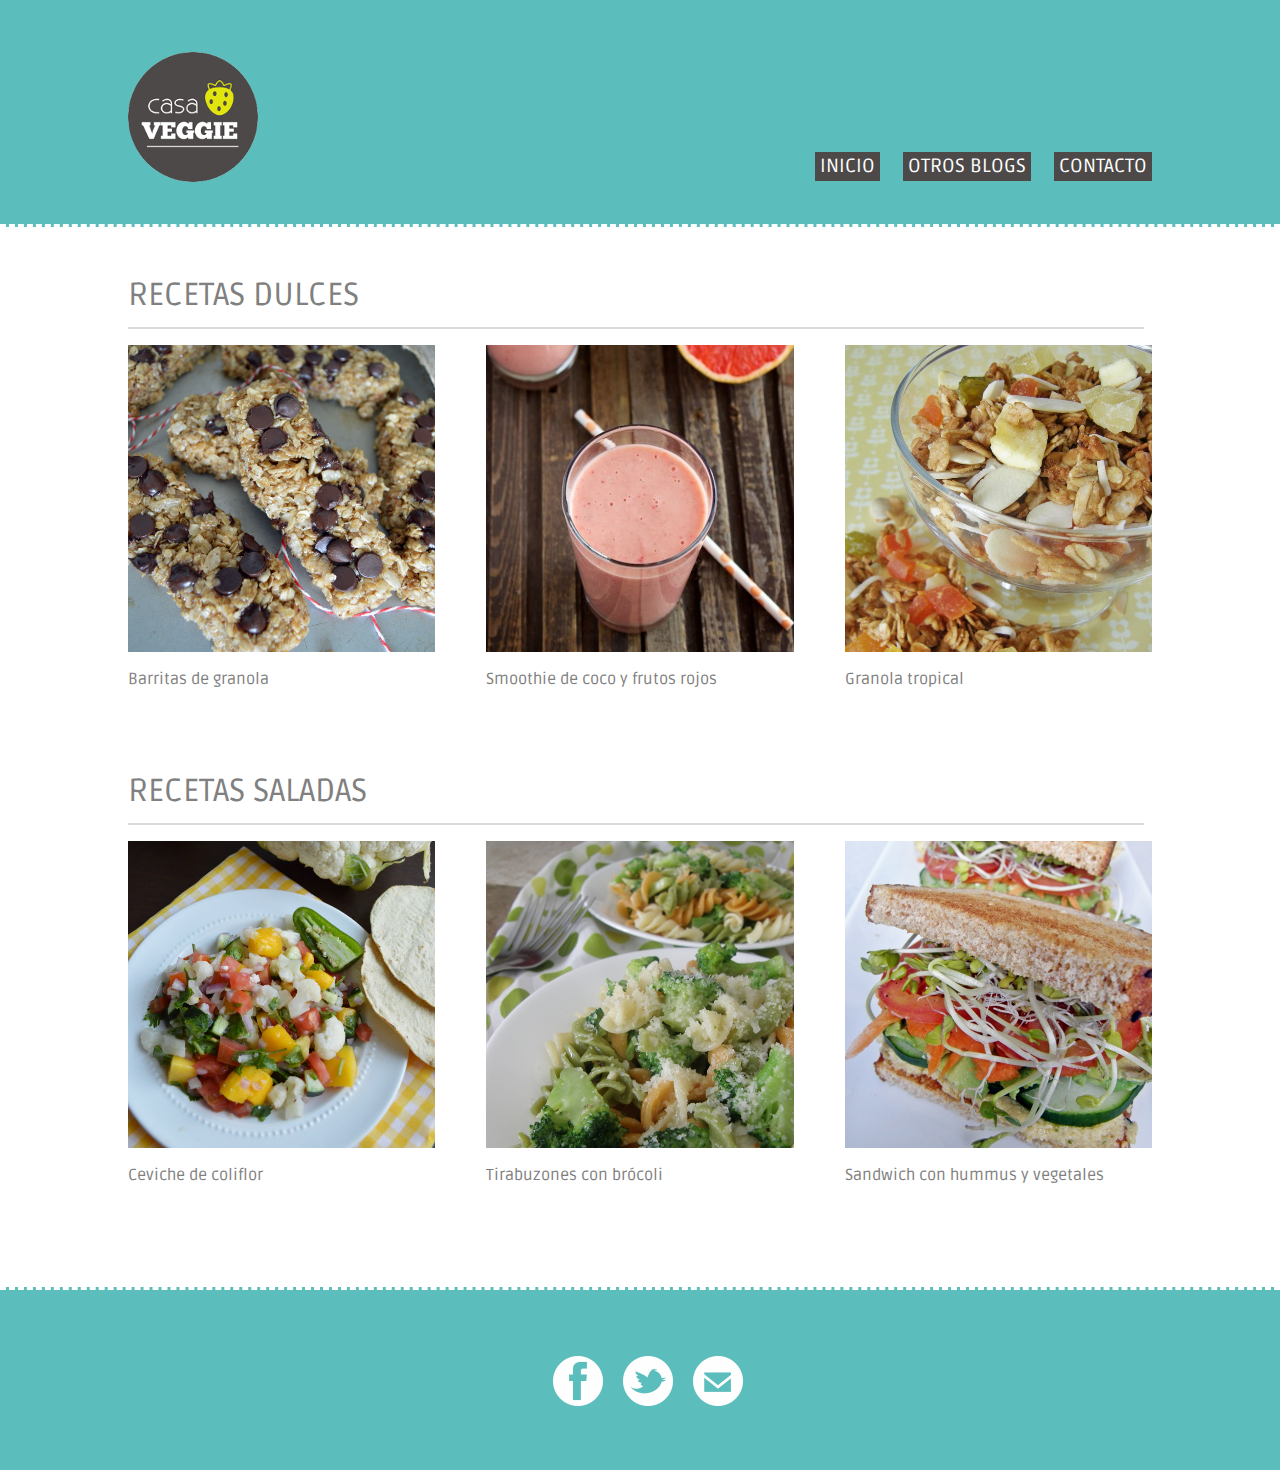
<file: index.html>
<!DOCTYPE html>
<!--[if lt IE 7]>      <html class="no-js lt-ie9 lt-ie8 lt-ie7"> <![endif]-->
<!--[if IE 7]>         <html class="no-js lt-ie9 lt-ie8"> <![endif]-->
<!--[if IE 8]>         <html class="no-js lt-ie9"> <![endif]-->
<!--[if gt IE 8]><!--> <html class="no-js"> <!--<![endif]-->
    <head>
        <meta charset="utf-8">
        <meta http-equiv="X-UA-Compatible" content="IE=edge">
        <title>Casa Veggie</title>
        <meta name="description" content="Blog Recetas Vegetarianas Veganas">
        <meta name="viewport" content="width=device-width, initial-scale=1">
        <link rel="stylesheet" href="css/main.css">
        <link href='http://fonts.googleapis.com/css?family=Ruda' rel='stylesheet' type='text/css'>
        <link rel="icon" type="image/png" href="img/icon.png">
    </head>
    <body>
        <header>
            <nav class="wrapper">
                <a href="index.html">
                    <h1><img class="logo" src="img/logo.png" alt="Casa Veggie"></h1>
                </a>
                <ul class="main-nav">
                    <li><a href="index.html">Inicio</a></li>
                    <li><a href="blogs.html">Otros blogs</a></li>
                    <li><a href="contacto.html">Contacto</a></li>
                </ul>   
            </nav>
        </header>
        
        <main class="wrapper">
            <section class="container">
                <h1>Recetas dulces</h1>
                <div class="border-line"></div>
                <ul class="recipes">
                    <li>
                        <a class="recipetitle" href="dulce1.html"> 
                            <img alt="Barrita de granola" src="img/barrita1.jpg">
                            <p>Barritas de granola</p>
                        </a>
                    </li>
                    <li>
                        <a class="recipetitle" href="dulce2.html"> 
                            <img alt="Smoothie de coco" src="img/smoothie1.jpg">
                            <p>Smoothie de coco y frutos rojos</p>
                        </a>
                    </li>
                    <li class="last">
                        <a class="recipetitle" href="dulce3.html"> 
                            <img alt="Granola tropical" src="img/granola1.jpg">
                            <p>Granola tropical</p>
                        </a>
                    </li>
                </ul>
            </section>
            <section class="container">
                <h1>Recetas saladas</h1>
                <div class="border-line"></div>
                <ul class="recipes">
                    <li>
                        <a class="recipetitle" href="salado1.html"> 
                            <img alt="Ceviche de coliflor" src="img/ceviche1.jpg">
                            <p>Ceviche de coliflor</p>
                        </a>
                    </li>
                    <li>
                        <a class="recipetitle" href="salado2.html"> 
                            <img alt="Tirabuzones con brocoli" src="img/pasta1.jpg">                
                            <p>Tirabuzones con brócoli</p>
                        </a> 
                    </li>            
                    <li class="last">
                        <a class="recipetitle" href="salado3.html"> 
                            <img alt="Sandwich con hummus y vegetales" src="img/sandwich1.jpg">
                            <p>Sandwich con hummus y vegetales</p>
                        </a>
                    </li>
                </ul>
            </section>
        </main>

        <footer >         
            <ul class="networks">
                <li class="facebook">
                    <a href="https://www.facebook.com/CasaVeggie">
                        <span>Facebook</span>
                    </a>
                </li>
                <li class="twitter">
                    <a href="https://twitter.com/HazteVegetarian">
                        <span>Twitter</span>
                    </a>
                </li>
                <li class="mail">
                    <a href="mailto:rosinanabazas@gmail.com">
                        <span>Email</span>
                    </a>
                </li>
            </ul>
        </footer>
    </body>
</html>
</file>
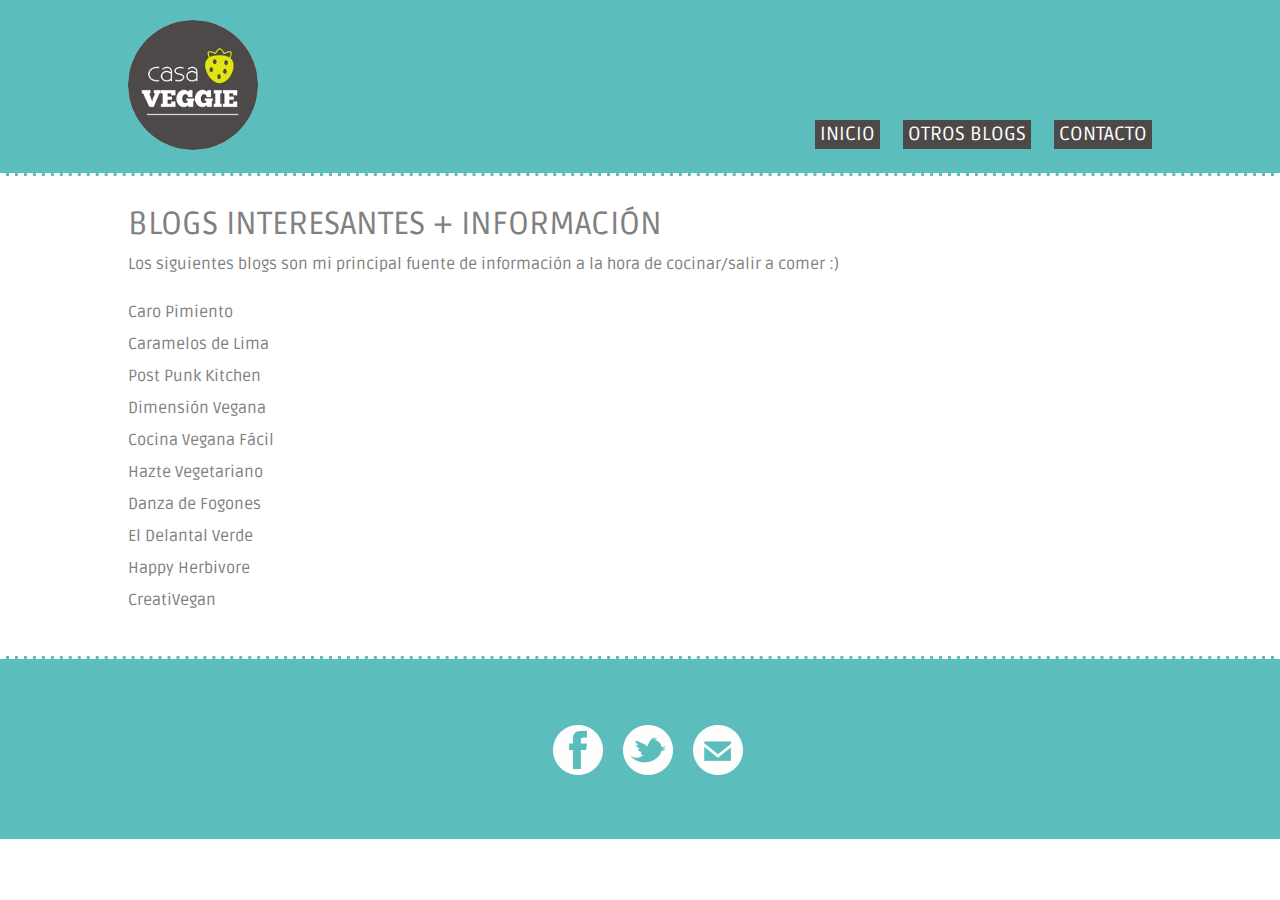
<file: blogs.html>
<!DOCTYPE html>
<!--[if lt IE 7]>      <html class="no-js lt-ie9 lt-ie8 lt-ie7"> <![endif]-->
<!--[if IE 7]>         <html class="no-js lt-ie9 lt-ie8"> <![endif]-->
<!--[if IE 8]>         <html class="no-js lt-ie9"> <![endif]-->
<!--[if gt IE 8]><!--> <html class="no-js"> <!--<![endif]-->
    <head>
        <meta charset="utf-8">
        <meta http-equiv="X-UA-Compatible" content="IE=edge">
        <title>Casa Veggie</title>
        <meta name="description" content="Blog Recetas Vegetarianas Veganas">
        <meta name="viewport" content="width=device-width, initial-scale=1">
        <link rel="stylesheet" href="css/main.css">
        <link href='http://fonts.googleapis.com/css?family=Ruda' rel='stylesheet' type='text/css'>
        <link rel="icon" type="image/png" href="img/icon.png">
    </head>
    <body>
        <header>
            <nav class="wrapper">
                <a href="index.html">
                    <img class="logo" src="img/logo.png" alt="Casa Veggie">
                </a>
                <ul class="main-nav">
                    <li><a href="index.html">Inicio</a></li>
                    <li><a href="blogs.html">Otros blogs</a></li>
                    <li><a href="contacto.html">Contacto</a></li>
                </ul>   
            </nav>
        </header>
        
        <main class="wrapper">
            <section>
                <h1>Blogs interesantes + Información</h1>
                <p>Los siguientes blogs son mi principal fuente de información a la hora de cocinar/salir a comer :)</p>
                <ul class="contact">
                    <li>
                        <a href="http://azulcaro.blogspot.com/">Caro Pimiento</a>
                    </li>
                    <li>
                        <a href="http://www.caramelosdelima.com/">Caramelos de Lima</a>
                    </li>
                    <li>
                        <a href="http://www.theppk.com/">Post Punk Kitchen</a>
                    </li>
                    <li>
                        <a href="http://www.dimensionvegana.com">Dimensión Vegana</a>
                    </li>
                    <li>
                        <a href="http://cocinaveganafacil.wordpress.com/">Cocina Vegana Fácil</a>
                    </li>
                    <li>
                        <a href="http://www.haztevegetariano.com/">Hazte Vegetariano</a>
                    </li>
                    <li>
                        <a href="http://danzadefogones.com/">Danza de Fogones</a>
                    </li>
                    <li>
                        <a href="http://eldelantalverde.wordpress.com/">El Delantal Verde</a>
                    </li>
                    <li>
                        <a href="http://happyherbivore.com/">Happy Herbivore</a>
                    </li>
                    <li>
                        <a href="http://www.creativegan.net/">CreatiVegan</a>
                    </li>
                </ul>
                
            </section>
        </main>

        <footer >         
            <ul class="networks">
                <li class="facebook">
                    <a href="https://www.facebook.com/CasaVeggie">
                        <span>Facebook</span>
                    </a>
                </li>
                <li class="twitter">
                    <a href="https://twitter.com/HazteVegetarian">
                        <span>Twitter</span>
                    </a>
                </li>
                <li class="mail">
                    <a href="mailto:rosinanabazas@gmail.com">
                        <span>Email</span>
                    </a>
                </li>
            </ul>
        </footer>
    </body>
</html>
</file>
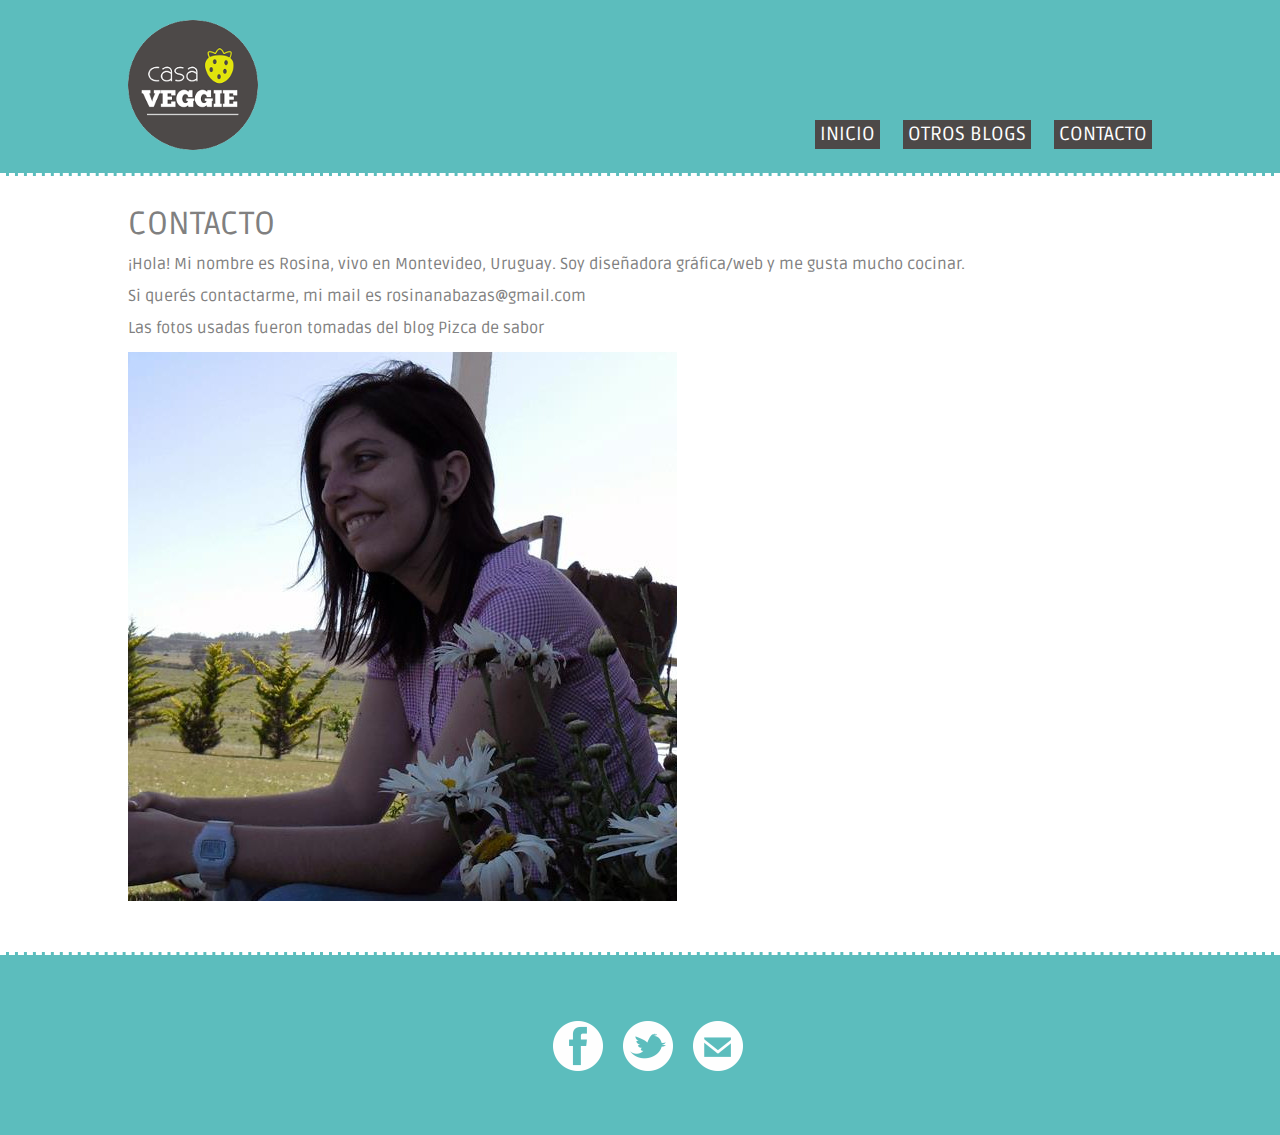
<file: contacto.html>
<!DOCTYPE html>
<!--[if lt IE 7]>      <html class="no-js lt-ie9 lt-ie8 lt-ie7"> <![endif]-->
<!--[if IE 7]>         <html class="no-js lt-ie9 lt-ie8"> <![endif]-->
<!--[if IE 8]>         <html class="no-js lt-ie9"> <![endif]-->
<!--[if gt IE 8]><!--> <html class="no-js"> <!--<![endif]-->
    <head>
        <meta charset="utf-8">
        <meta http-equiv="X-UA-Compatible" content="IE=edge">
        <title>Casa Veggie</title>
        <meta name="description" content="Blog Recetas Vegetarianas Veganas">
        <meta name="viewport" content="width=device-width, initial-scale=1">
        <link rel="stylesheet" href="css/main.css">
        <link href='http://fonts.googleapis.com/css?family=Ruda' rel='stylesheet' type='text/css'>
        <link rel="icon" type="image/png" href="img/icon.png">
    </head>
    <body>
        <header>
            <nav class="wrapper">
                <a href="index.html">
                    <img class="logo" src="img/logo.png" alt="Casa Veggie">
                </a>
                <ul class="main-nav">
                    <li><a href="index.html">Inicio</a></li>
                    <li><a href="blogs.html">Otros blogs</a></li>
                    <li><a href="contacto.html">Contacto</a></li>
                </ul>   
            </nav>
        </header>
        
        <main class="wrapper">
            <section class="contact">
                <h1>Contacto</h1>
                <ul>
                    <li>
                        ¡Hola! Mi nombre es Rosina, vivo en Montevideo, Uruguay. Soy diseñadora gráfica/web y me gusta mucho cocinar.
                    </li>
                    <li>
                        Si querés contactarme, mi mail es <a href="mailto:rosinanabazas@gmail.com">rosinanabazas@gmail.com</a>
                    </li> 
                    <li>
                        Las fotos usadas fueron tomadas del blog <a href="http://www.pizcadesabor.com">Pizca de sabor</a>
                    </li>
                </ul>  
                <img src="img/rosina.jpg" alt="rosina">
            </section>
        </main>

        <footer >         
            <ul class="networks">
                <li class="facebook">
                    <a href="https://www.facebook.com/CasaVeggie">
                        <span>Facebook</span>
                    </a>
                </li>
                <li class="twitter">
                    <a href="https://twitter.com/HazteVegetarian">
                        <span>Twitter</span>
                    </a>
                </li>
                <li class="mail">
                    <a href="mailto:rosinanabazas@gmail.com">
                        <span>Email</span>
                    </a>
                </li>
            </ul>
        </footer>
    </body>
</html>
</file>
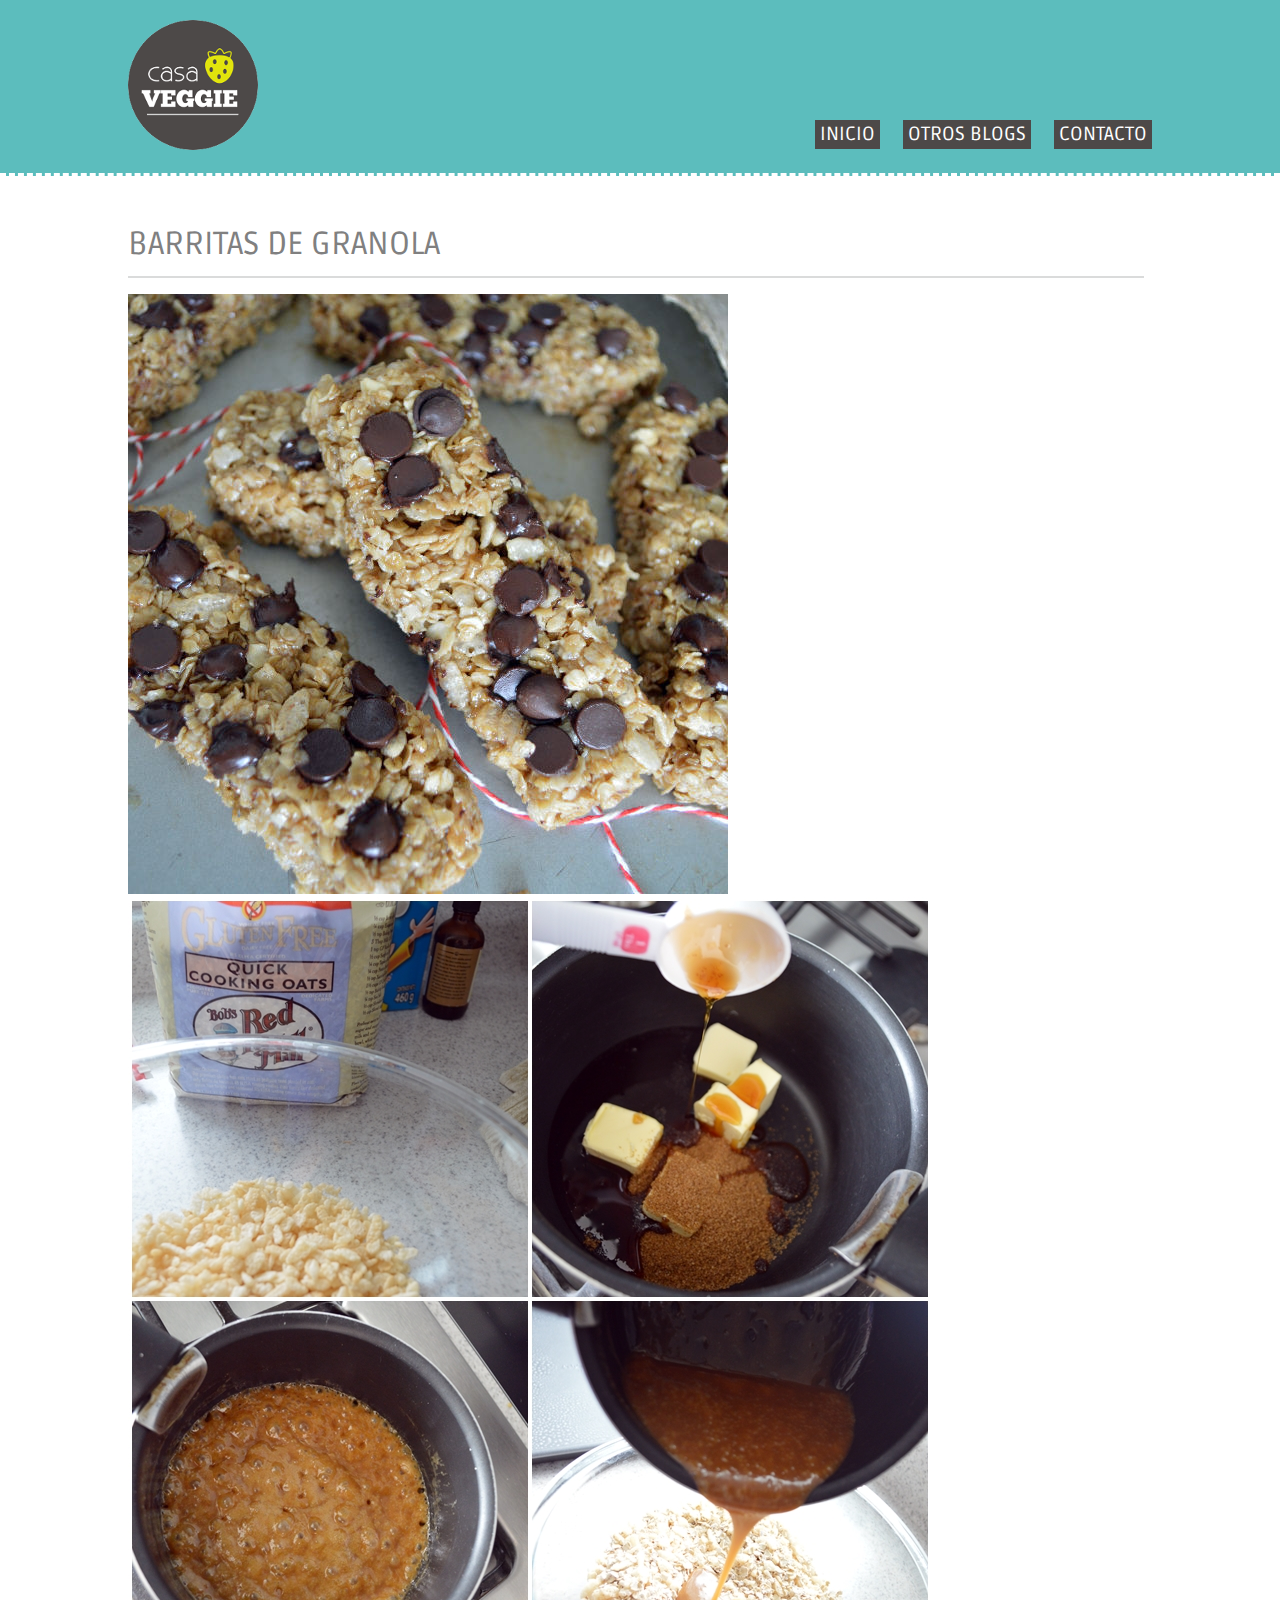
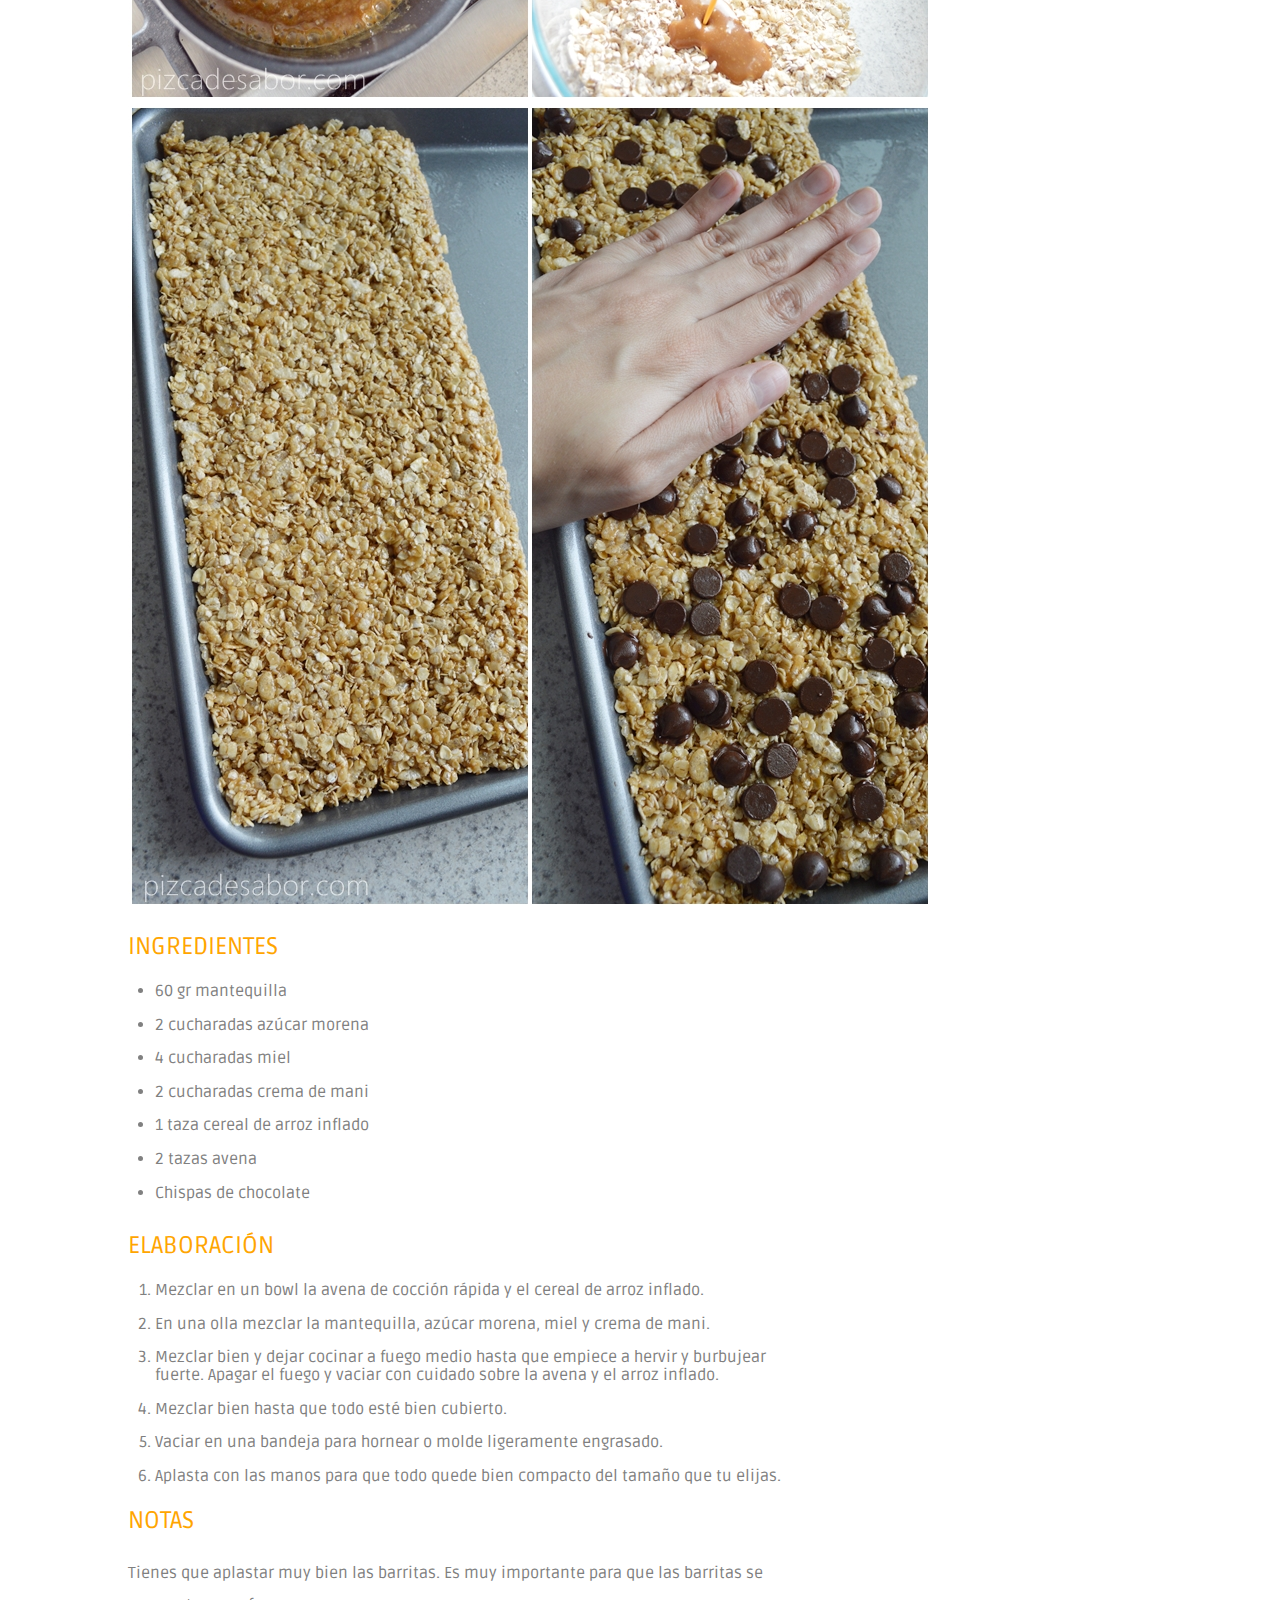
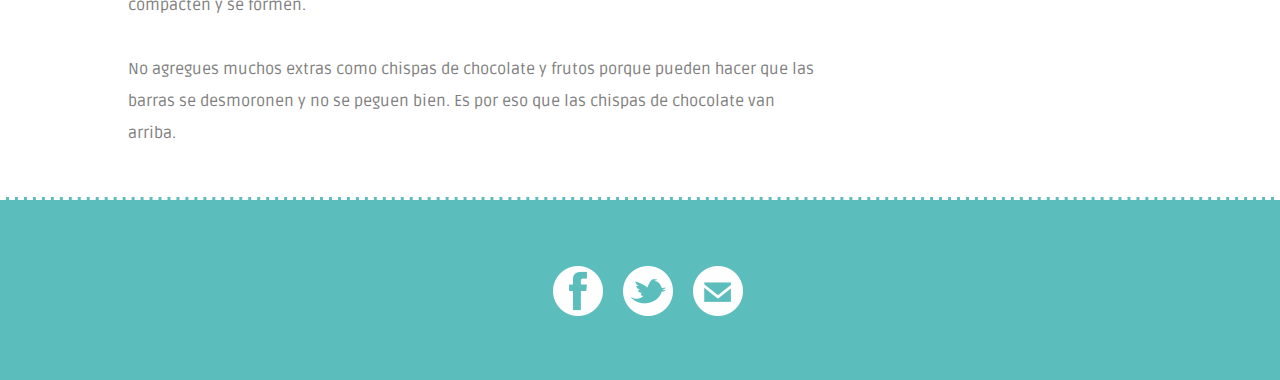
<file: dulce1.html>
<!DOCTYPE html>
<!--[if lt IE 7]>      <html class="no-js lt-ie9 lt-ie8 lt-ie7"> <![endif]-->
<!--[if IE 7]>         <html class="no-js lt-ie9 lt-ie8"> <![endif]-->
<!--[if IE 8]>         <html class="no-js lt-ie9"> <![endif]-->
<!--[if gt IE 8]><!--> <html class="no-js"> <!--<![endif]-->
    <head>
        <meta charset="utf-8">
        <meta http-equiv="X-UA-Compatible" content="IE=edge">
        <title>Casa Veggie</title>
        <meta name="description" content="Blog Recetas Vegetarianas Veganas">
        <meta name="viewport" content="width=device-width, initial-scale=1">
        <link rel="stylesheet" href="css/main.css">
        <link href='http://fonts.googleapis.com/css?family=Ruda' rel='stylesheet' type='text/css'>
        <link rel="icon" type="image/png" href="img/icon.png">
    </head>
    <body>
        <header>
            <nav class="wrapper">
                <a href="/">
                    <img class="logo" src="img/logo.png" alt="Casa Veggie">
                </a>
                <ul class="main-nav">
                    <li><a href="index.html">Inicio</a></li>
                    <li><a href="blogs.html">Otros blogs</a></li>
                    <li><a href="contacto.html">Contacto</a></li>
                </ul>   
            </nav>
        </header>
        
        <main class="wrapper">
            <section class="container">
                <h1>Barritas de granola</h1>
                <div class="border-line"></div>
                <ul>
                    <li><img alt="Barrita de granola" src="img/barrita1.jpg"></li>
                    <li><img alt="Barrita de granola" src="img/barrita2.jpg"></li>
                    <li class="last"><img alt="Barrita de granola" src="img/barrita3.jpg"></li>
                </ul>
            </section>
            <section class="text-container">
                <h2>Ingredientes</h2>
                <ul>
                    <li>60 gr mantequilla</li>
                    <li>2 cucharadas azúcar morena</li>
                    <li>4 cucharadas miel</li>
                    <li>2 cucharadas crema de mani</li>
                    <li>1 taza cereal de arroz inflado</li>
                    <li>2 tazas avena</li>               
                    <li>Chispas de chocolate</li>
                </ul>
                <h2>Elaboración</h2>
                <ol>
                    <li>Mezclar en un bowl la avena de cocción rápida y el cereal de arroz inflado. </li>
                    <li>En una olla mezclar la mantequilla, azúcar morena, miel y crema de mani.</li>
                    <li>Mezclar bien y dejar cocinar a fuego medio hasta que empiece a hervir y burbujear fuerte. Apagar el fuego y vaciar con cuidado sobre la avena y el arroz inflado.</li>
                    <li>Mezclar bien hasta que todo esté bien cubierto.</li>
                    <li>Vaciar en una bandeja para hornear o molde ligeramente engrasado.</li>
                    <li>Aplasta con las manos para que todo quede bien compacto del tamaño que tu elijas.</li>
                </ol>
                    <h2>Notas</h2>
                    <p>Tienes que aplastar muy bien las barritas. Es muy importante para que las barritas se compacten y se formen.</p>
                    <p>No agregues muchos extras como chispas de chocolate y frutos porque pueden hacer que las barras se desmoronen y no se peguen bien. Es por eso que las chispas de chocolate van arriba. </p>                  

            </section>

        </main>

        <footer >         
            <ul class="networks">
                <li class="facebook">
                    <a href="https://www.facebook.com/CasaVeggie">
                        <span>Facebook</span>
                    </a>
                </li>
                <li class="twitter">
                    <a href="https://twitter.com/HazteVegetarian">
                        <span>Twitter</span>
                    </a>
                </li>
                <li class="mail">
                    <a href="mailto:rosinanabazas@gmail.com">
                        <span>Email</span>
                    </a>
                </li>
            </ul>
        </footer>
    </body>
</html>
</file>
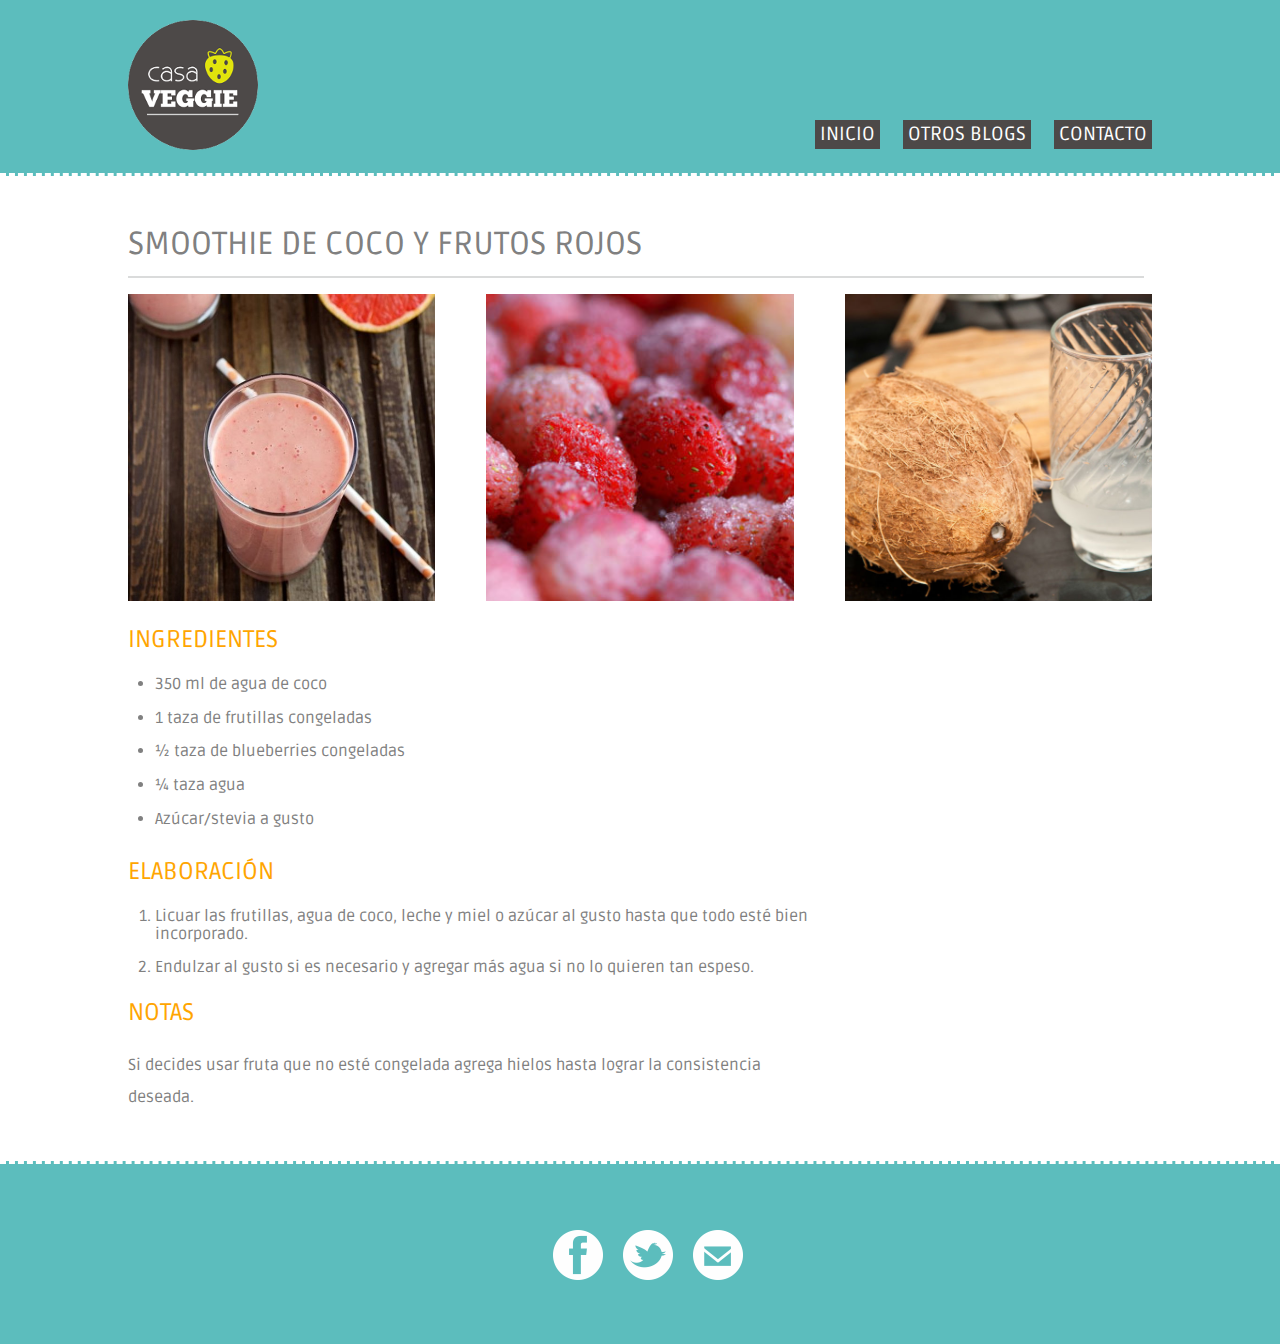
<file: dulce2.html>
<!DOCTYPE html>
<!--[if lt IE 7]>      <html class="no-js lt-ie9 lt-ie8 lt-ie7"> <![endif]-->
<!--[if IE 7]>         <html class="no-js lt-ie9 lt-ie8"> <![endif]-->
<!--[if IE 8]>         <html class="no-js lt-ie9"> <![endif]-->
<!--[if gt IE 8]><!--> <html class="no-js"> <!--<![endif]-->
    <head>
        <meta charset="utf-8">
        <meta http-equiv="X-UA-Compatible" content="IE=edge">
        <title>Casa Veggie</title>
        <meta name="description" content="Blog Recetas Vegetarianas Veganas">
        <meta name="viewport" content="width=device-width, initial-scale=1">
        <link rel="stylesheet" href="css/main.css">
        <link href='http://fonts.googleapis.com/css?family=Ruda' rel='stylesheet' type='text/css'>
        <link rel="icon" type="image/png" href="img/icon.png">
    </head>
    <body>
        <header>
            <nav class="wrapper">
                <a href="/">
                    <img class="logo" src="img/logo.png" alt="Casa Veggie">
                </a>
                <ul class="main-nav">
                    <li><a href="index.html">Inicio</a></li>
                    <li><a href="blogs.html">Otros blogs</a></li>
                    <li><a href="contacto.html">Contacto</a></li>
                </ul>   
            </nav>
        </header>
        
        <main class="wrapper">
            <section class="container">
                <h1>Smoothie de coco y frutos rojos</h1>
                <div class="border-line"></div>
                <ul class="recipes">
                    <li>
                        <img alt="Smoothie de coco y frutos rojos" src="img/smoothie1.jpg">
                    </li>
                    <li>
                        <img alt="Smoothie de coco y frutos rojos" src="img/smoothie2.jpg">
                    </li>
                    <li class="last">
                        <img alt="Smoothie de coco y frutos rojos" src="img/smoothie3.jpg">
                    </li>
                </ul>
            </section>
            <section class="text-container">
                <h2>Ingredientes</h2>
                <ul>
                    <li>350 ml de agua de coco</li>
                    <li>1 taza de frutillas congeladas  </li>
                    <li>½ taza de blueberries congeladas </li>
                    <li>¼ taza agua </li>
                    <li>Azúcar/stevia a gusto</li>
                </ul>
                <h2>Elaboración</h2>
                <ol>
                    <li>Licuar las frutillas, agua de coco, leche y miel o azúcar al gusto hasta que todo esté bien incorporado.</li>
                    <li>Endulzar al gusto si es necesario y agregar más agua si no lo quieren tan espeso.</li>
                </ol>
                    <h2>Notas</h2>
                    <p>Si decides usar fruta que no esté congelada agrega hielos hasta lograr la consistencia deseada.</p>
            </section>

        </main>

        <footer >         
            <ul class="networks">
                <li class="facebook">
                    <a href="https://www.facebook.com/CasaVeggie">
                        <span>Facebook</span>
                    </a>
                </li>
                <li class="twitter">
                    <a href="https://twitter.com/HazteVegetarian">
                        <span>Twitter</span>
                    </a>
                </li>
                <li class="mail">
                    <a href="mailto:rosinanabazas@gmail.com">
                        <span>Email</span>
                    </a>
                </li>
            </ul>
        </footer>
    </body>
</html>
</file>
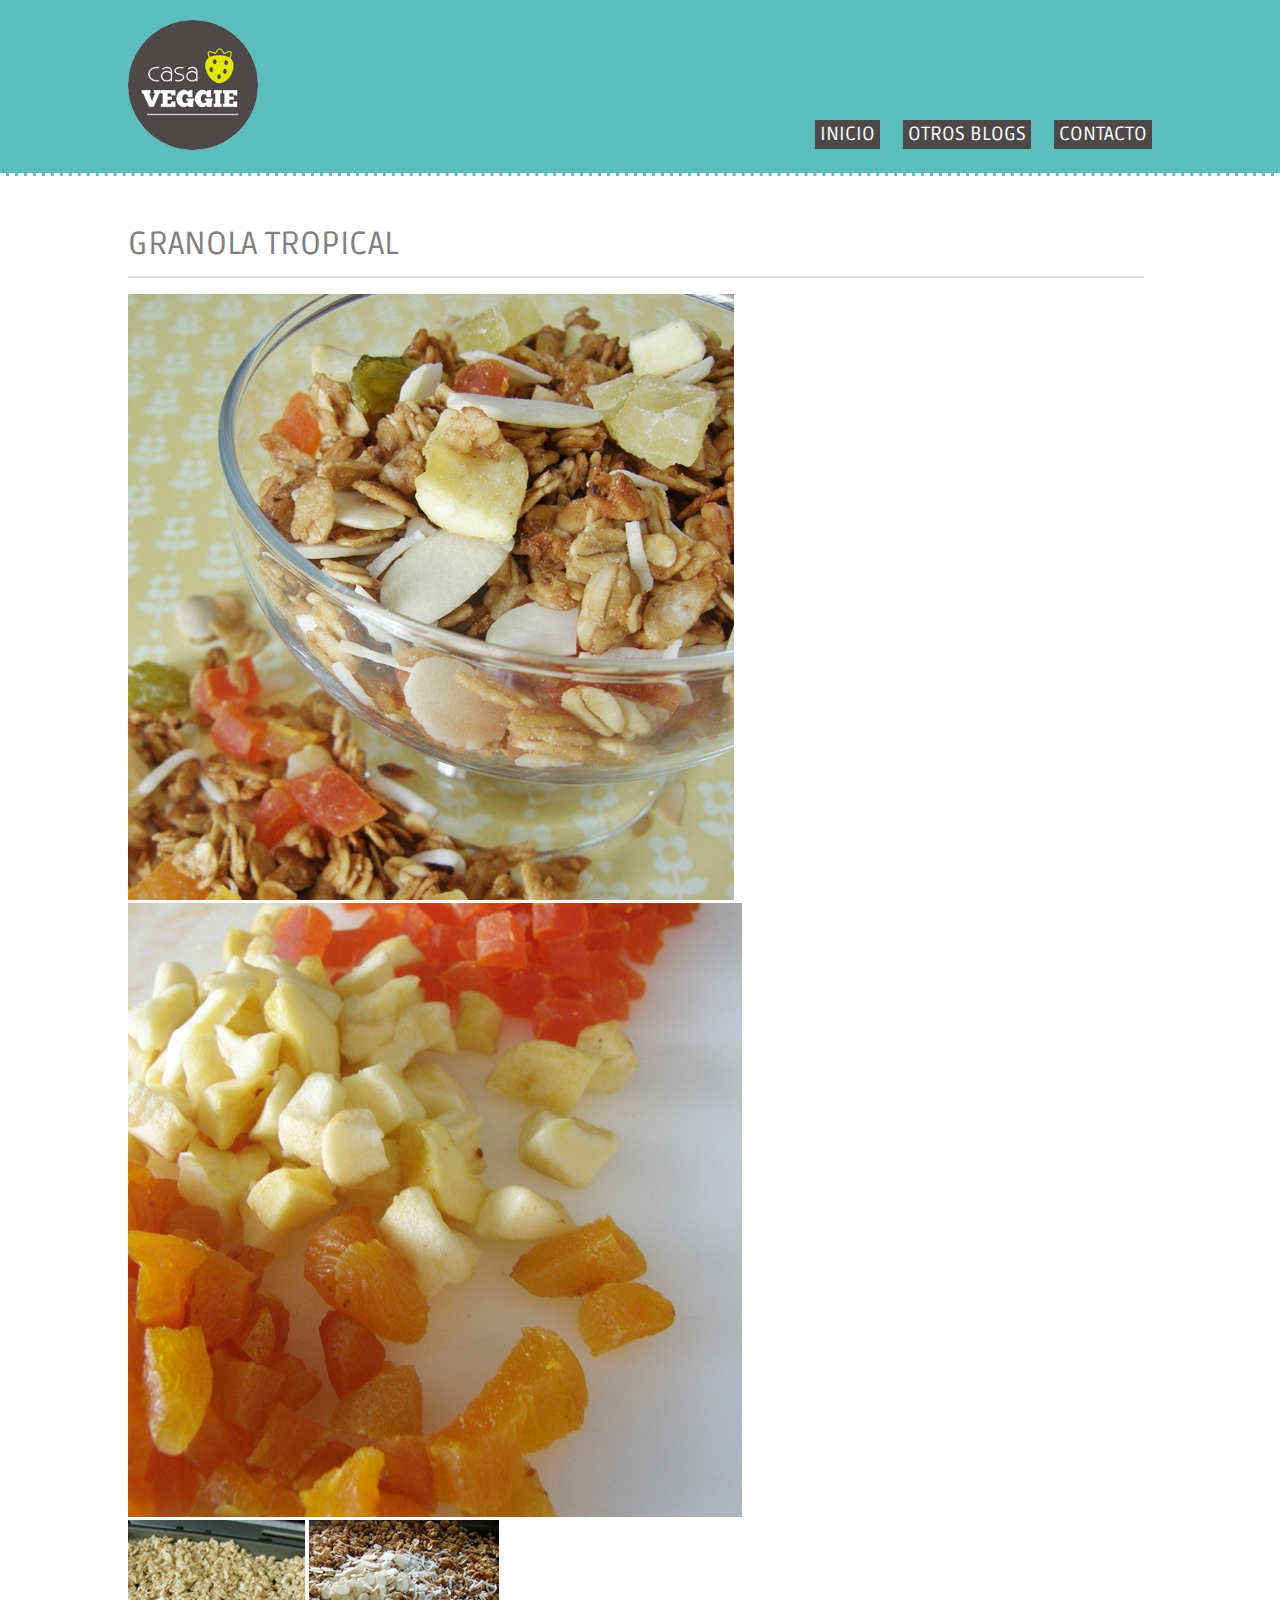
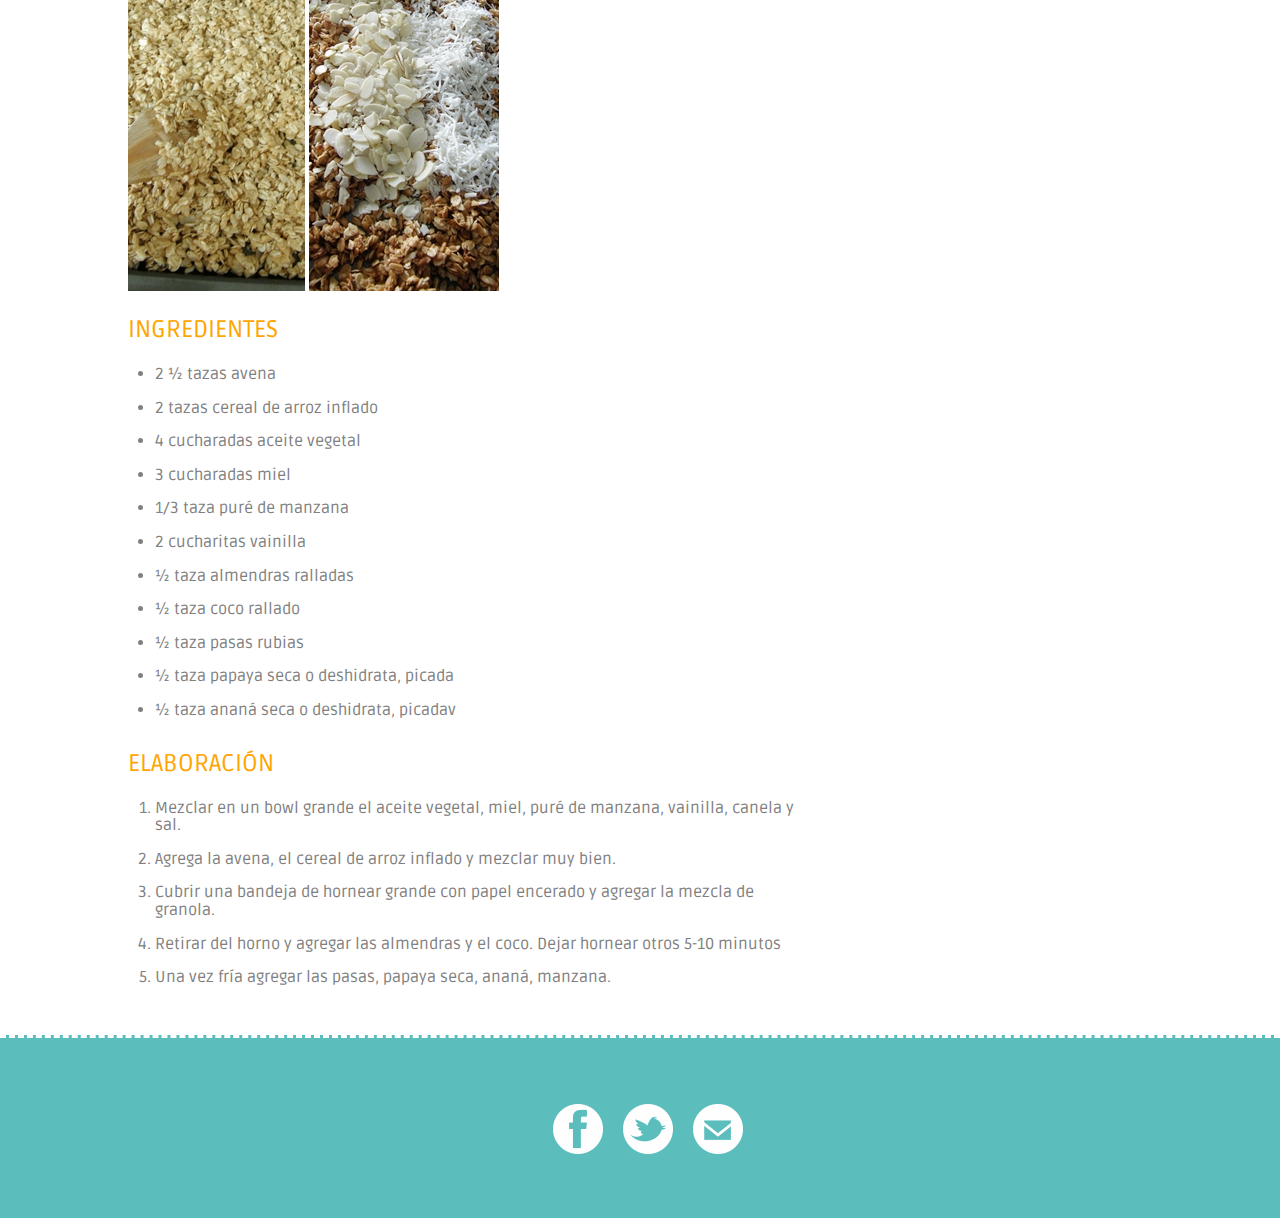
<file: dulce3.html>
<!DOCTYPE html>
<!--[if lt IE 7]>      <html class="no-js lt-ie9 lt-ie8 lt-ie7"> <![endif]-->
<!--[if IE 7]>         <html class="no-js lt-ie9 lt-ie8"> <![endif]-->
<!--[if IE 8]>         <html class="no-js lt-ie9"> <![endif]-->
<!--[if gt IE 8]><!--> <html class="no-js"> <!--<![endif]-->
    <head>
        <meta charset="utf-8">
        <meta http-equiv="X-UA-Compatible" content="IE=edge">
        <title>Casa Veggie</title>
        <meta name="description" content="Blog Recetas Vegetarianas Veganas">
        <meta name="viewport" content="width=device-width, initial-scale=1">
        <link rel="stylesheet" href="css/main.css">
        <link href='http://fonts.googleapis.com/css?family=Ruda' rel='stylesheet' type='text/css'>
        <link rel="icon" type="image/png" href="img/icon.png">
    </head>
    <body>
        <header>
            <nav class="wrapper">
                <a href="/">
                    <img class="logo" src="img/logo.png" alt="Casa Veggie">
                </a>
                <ul class="main-nav">
                    <li><a href="index.html">Inicio</a></li>
                    <li><a href="blogs.html">Otros blogs</a></li>
                    <li><a href="contacto.html">Contacto</a></li>
                </ul>   
            </nav>
        </header>
        
        <main class="wrapper">
            <section class="container">
                <h1>Granola tropical</h1>
                <div class="border-line"></div>
                <ul>
                    <li><img alt="Granola tropical" src="img/granola1.jpg"></li>
                    <li><img alt="Granola tropical" src="img/granola2.jpg"></li>
                    <li class="last"><img alt="Granola tropical" src="img/granola3.jpg"></li>
                </ul>
            </section>
            <section class="text-container">
                <h2>Ingredientes</h2>
                <ul>
                    <li>2 ½ tazas avena</li>
                    <li>2 tazas cereal de arroz inflado</li>
                    <li>4 cucharadas aceite vegetal</li>
                    <li>3 cucharadas miel</li>
                    <li>1/3 taza puré de manzana</li>
                    <li>2 cucharitas vainilla</li>
                    <li>½ taza almendras ralladas</li>
                    <li>½ taza coco rallado</li>
                    <li>½ taza pasas rubias</li>
                    <li>½ taza papaya seca o deshidrata, picada</li>
                    <li>½ taza ananá seca o deshidrata, picadav 
                </ul>
                <h2>Elaboración</h2>
                <ol>
                    <li>Mezclar en un bowl grande el aceite vegetal, miel, puré de manzana, vainilla, canela y sal.</li>
                    <li>Agrega la avena, el cereal de arroz inflado y mezclar muy bien.</li> 
                    <li>Cubrir una bandeja de hornear grande con papel encerado y agregar la mezcla de granola.</li>
                    <li>Retirar del horno y agregar las almendras y el coco. Dejar hornear otros 5-10 minutos</li>
                    <li>Una vez fría agregar las pasas, papaya seca, ananá, manzana.</li>
                </ol>
            </section>

        </main>

        <footer >         
            <ul class="networks">
                <li class="facebook">
                    <a href="https://www.facebook.com/CasaVeggie">
                        <span>Facebook</span>
                    </a>
                </li>
                <li class="twitter">
                    <a href="https://twitter.com/HazteVegetarian">
                        <span>Twitter</span>
                    </a>
                </li>
                <li class="mail">
                    <a href="mailto:rosinanabazas@gmail.com">
                        <span>Email</span>
                    </a>
                </li>
            </ul>
        </footer>
    </body>
</html>
</file>
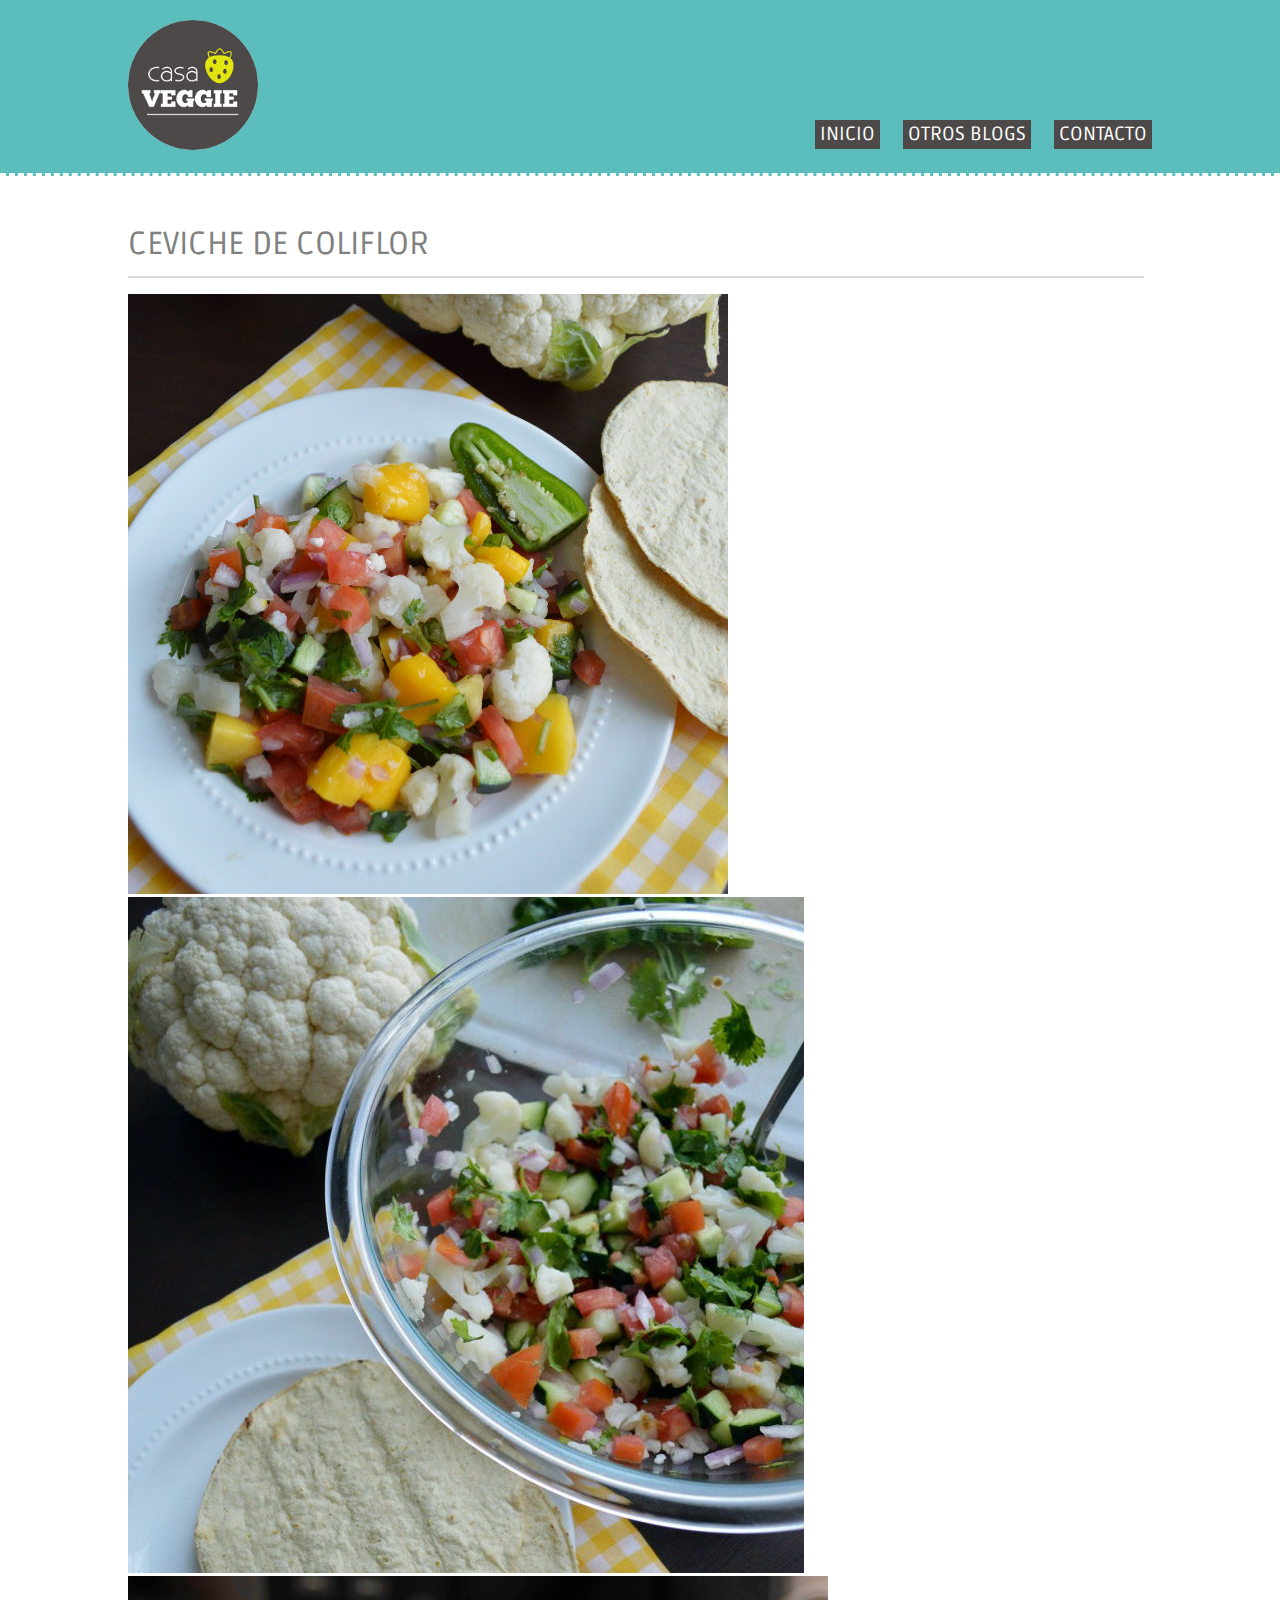
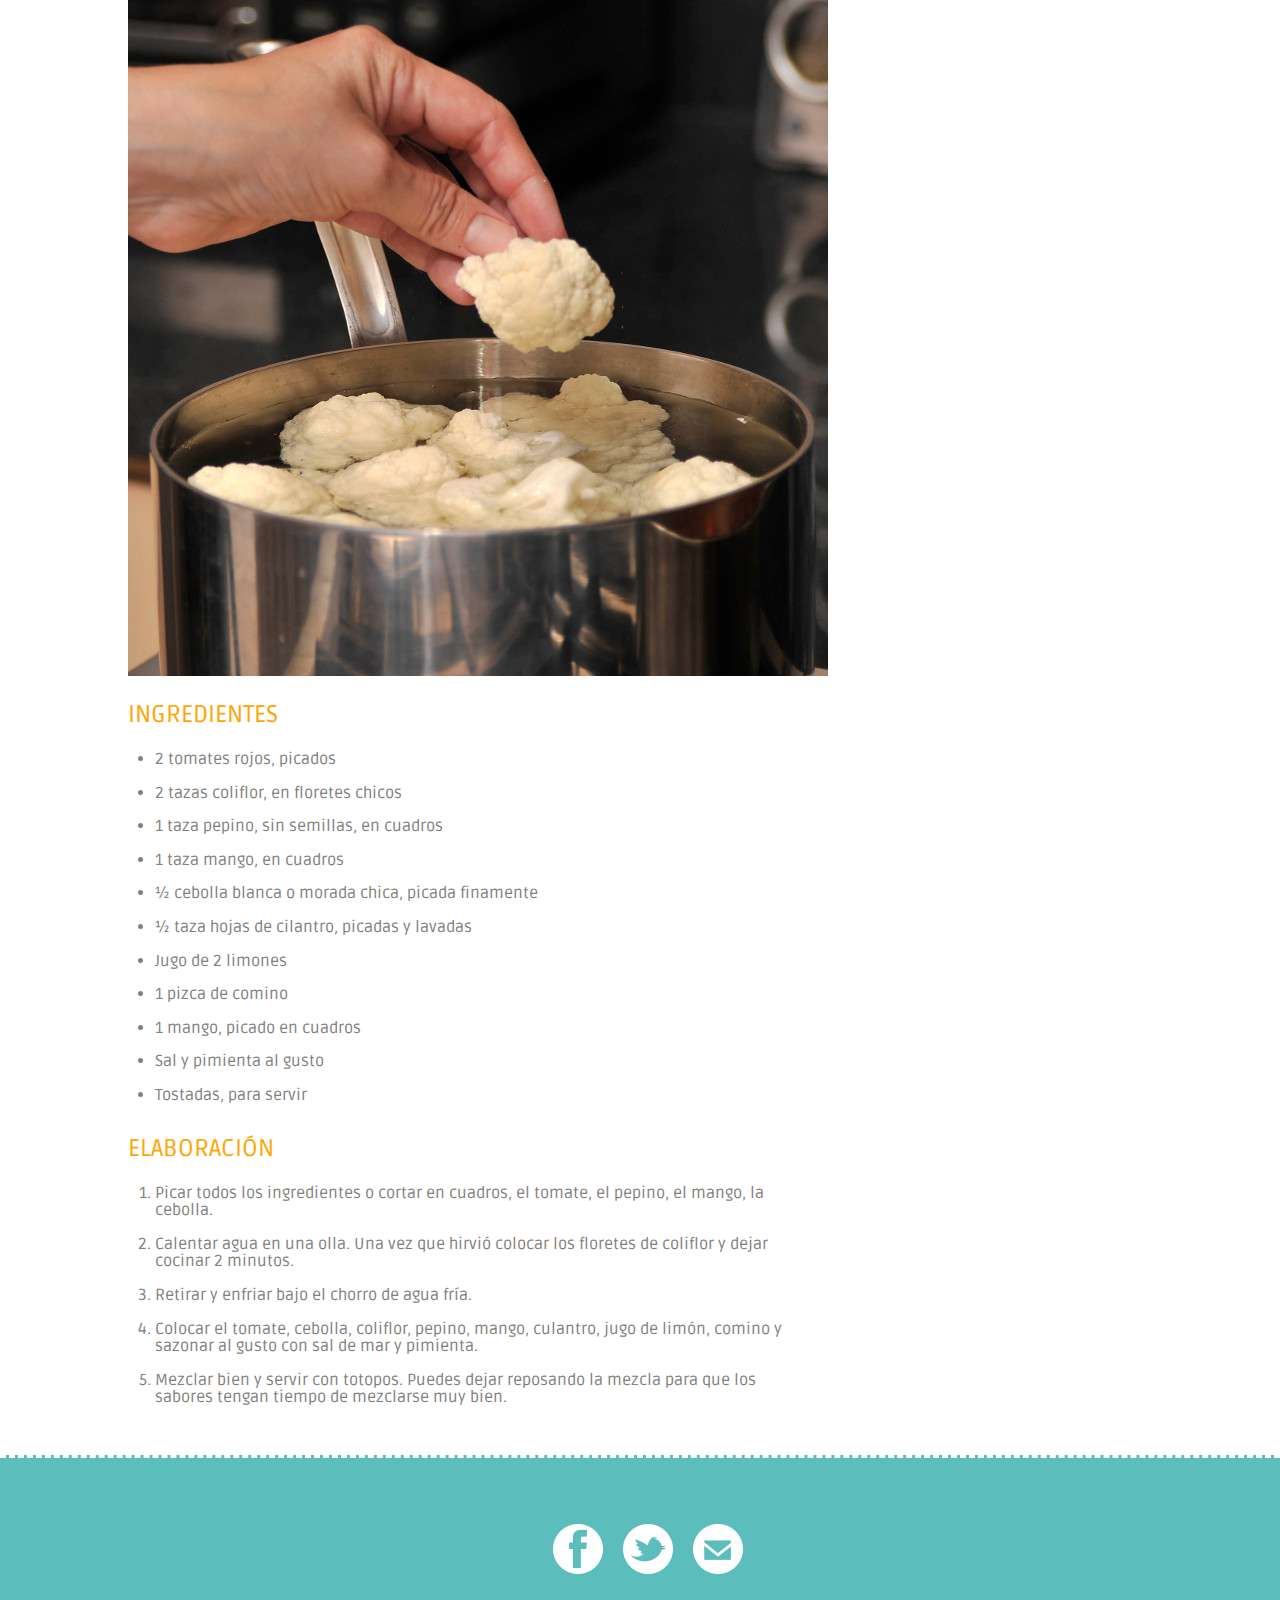
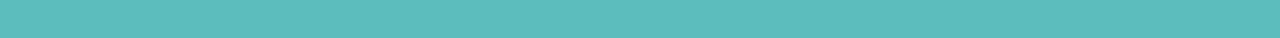
<file: salado1.html>
<!DOCTYPE html>
<!--[if lt IE 7]>      <html class="no-js lt-ie9 lt-ie8 lt-ie7"> <![endif]-->
<!--[if IE 7]>         <html class="no-js lt-ie9 lt-ie8"> <![endif]-->
<!--[if IE 8]>         <html class="no-js lt-ie9"> <![endif]-->
<!--[if gt IE 8]><!--> <html class="no-js"> <!--<![endif]-->
    <head>
        <meta charset="utf-8">
        <meta http-equiv="X-UA-Compatible" content="IE=edge">
        <title>Casa Veggie</title>
        <meta name="description" content="Blog Recetas Vegetarianas Veganas">
        <meta name="viewport" content="width=device-width, initial-scale=1">
        <link rel="stylesheet" href="css/main.css">
        <link href='http://fonts.googleapis.com/css?family=Ruda' rel='stylesheet' type='text/css'>
    </head>
    <body>
        <header>
            <nav class="wrapper">
                <a href="/">
                    <img class="logo" src="img/logo.png" alt="Casa Veggie">
                </a>
                <ul class="main-nav">
                    <li><a href="index.html">Inicio</a></li>
                    <li><a href="blogs.html">Otros blogs</a></li>
                    <li><a href="contacto.html">Contacto</a></li>
                </ul>   
            </nav>
        </header>
        
        <main class="wrapper">
            <section class="container">
                <h1>Ceviche de coliflor</h1>
                <div class="border-line"></div>
                <ul>
                    <li><img alt="Barrita de granola" src="img/ceviche1.jpg"></li>
                    <li><img alt="Barrita de granola" src="img/ceviche2.jpg"></li>
                    <li class="last"><img alt="Barrita de granola" src="img/ceviche3.jpg"></li>
                </ul>
            </section>
            <section class="text-container">
                <h2>Ingredientes</h2>
                <ul>
                    <li>2 tomates rojos, picados</li>
                    <li>2 tazas coliflor, en floretes chicos</li>
                    <li>1 taza pepino, sin semillas, en cuadros</li>
                    <li>1 taza mango, en cuadros</li>
                    <li>½ cebolla blanca o morada chica, picada finamente</li>
                    <li>½ taza hojas de cilantro, picadas y lavadas
                    <li>Jugo de 2 limones</li>
                    <li>1 pizca de comino</li>
                    <li>1 mango, picado en cuadros</li>
                    <li>Sal y pimienta al gusto</li>
                    <li>Tostadas, para servir</li>
                </ul>
                <h2>Elaboración</h2>
                <ol>
                    <li>Picar todos los ingredientes o cortar en cuadros, el tomate, el pepino, el mango, la cebolla.</li>
                    <li>Calentar agua en una olla. Una vez que hirvió colocar los floretes de coliflor y dejar cocinar 2 minutos.</li> 
                    <li>Retirar y enfriar bajo el chorro de agua fría.</li>
                    <li>Colocar el tomate, cebolla, coliflor, pepino, mango, culantro, jugo de limón, comino y sazonar al gusto con sal de mar y pimienta.</li>
                    <li>Mezclar bien y servir con totopos.
                    Puedes dejar reposando la mezcla para que los sabores tengan tiempo de mezclarse muy bien.</li>
                </ol>
        </section>

        </main>

        <footer >         
            <ul class="networks">
                <li class="facebook">
                    <a href="https://www.facebook.com/CasaVeggie">
                        <span>Facebook</span>
                    </a>
                </li>
                <li class="twitter">
                    <a href="https://twitter.com/HazteVegetarian">
                        <span>Twitter</span>
                    </a>
                </li>
                <li class="mail">
                    <a href="mailto:rosinanabazas@gmail.com">
                        <span>Email</span>
                    </a>
                </li>
            </ul>
        </footer>
    </body>
</html>
</file>
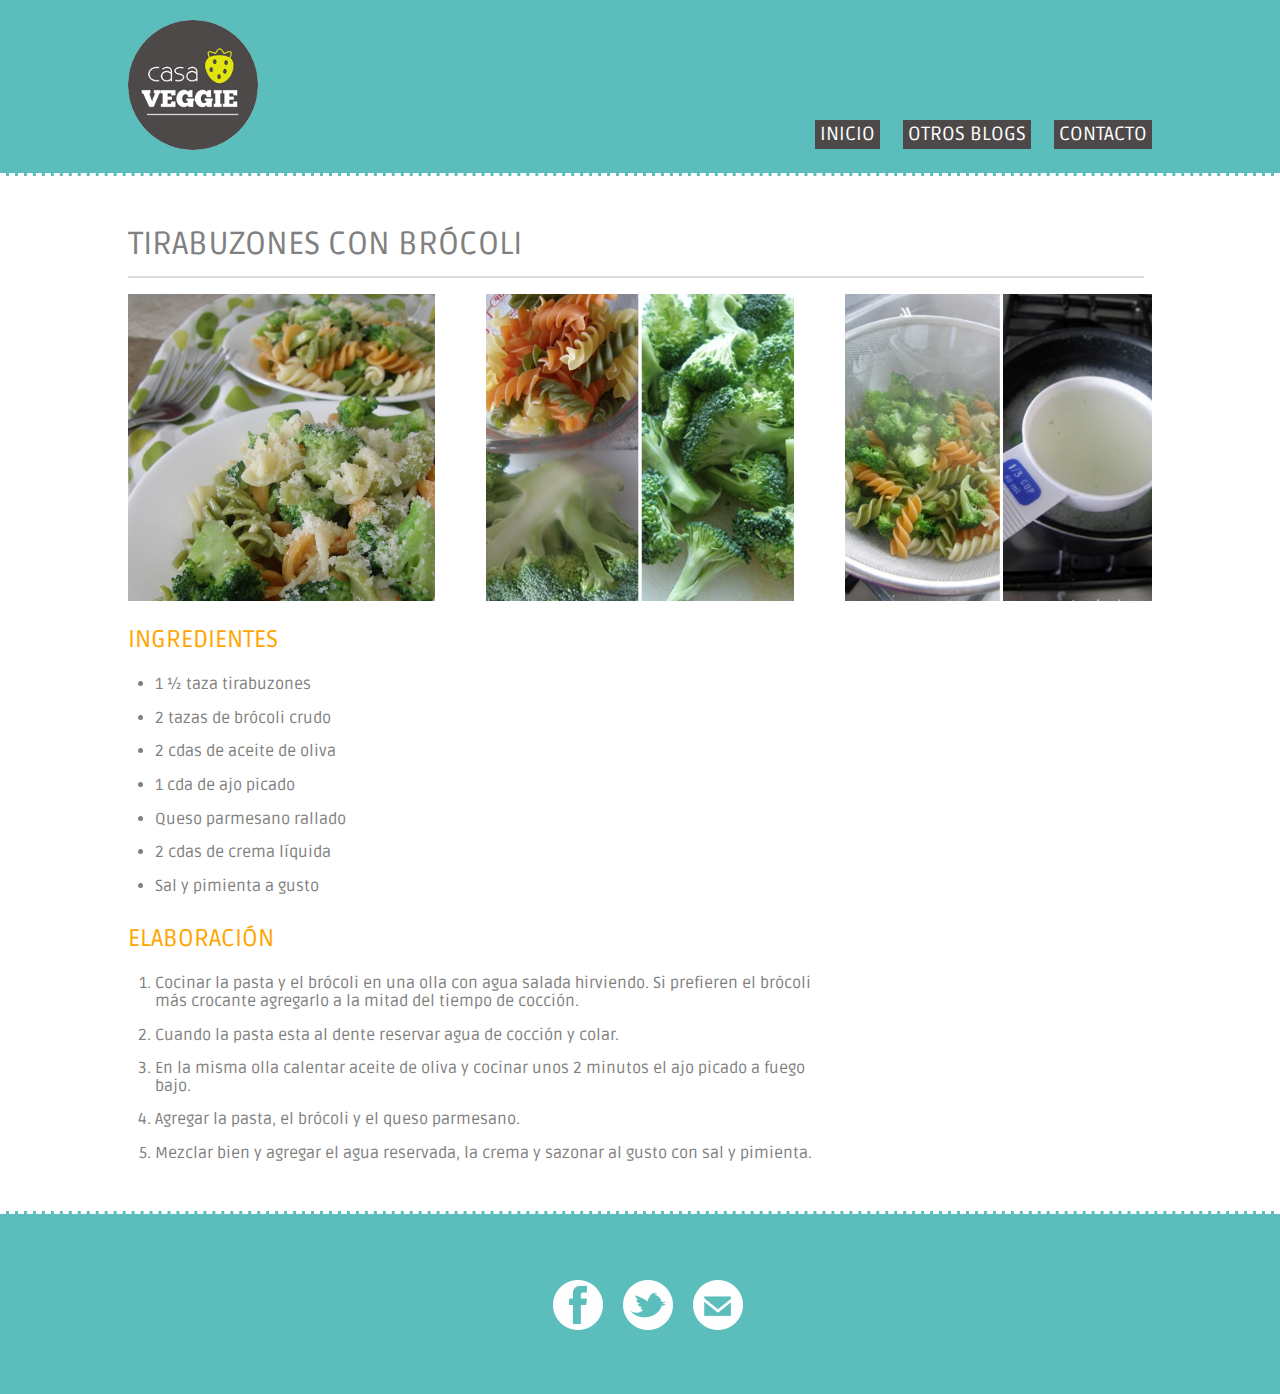
<file: salado2.html>
<!DOCTYPE html>
<!--[if lt IE 7]>      <html class="no-js lt-ie9 lt-ie8 lt-ie7"> <![endif]-->
<!--[if IE 7]>         <html class="no-js lt-ie9 lt-ie8"> <![endif]-->
<!--[if IE 8]>         <html class="no-js lt-ie9"> <![endif]-->
<!--[if gt IE 8]><!--> <html class="no-js"> <!--<![endif]-->
    <head>
        <meta charset="utf-8">
        <meta http-equiv="X-UA-Compatible" content="IE=edge">
        <title>Casa Veggie</title>
        <meta name="description" content="Blog Recetas Vegetarianas Veganas">
        <meta name="viewport" content="width=device-width, initial-scale=1">
        <link rel="stylesheet" href="css/main.css">
        <link href='http://fonts.googleapis.com/css?family=Ruda' rel='stylesheet' type='text/css'>
        <link rel="icon" type="image/png" href="img/icon.png">
    </head>
    <body>
        <header>
            <nav class="wrapper">
                <a href="/">
                    <img class="logo" src="img/logo.png" alt="Casa Veggie">
                </a>
                <ul class="main-nav">
                    <li><a href="index.html">Inicio</a></li>
                    <li><a href="blogs.html">Otros blogs</a></li>
                    <li><a href="contacto.html">Contacto</a></li>
                </ul>   
            </nav>
        </header>
        
        <main class="wrapper">
            <section class="container">
                <h1>Tirabuzones con brócoli</h1>
                <div class="border-line"></div>
                <ul class="recipes">
                    <li>
                        <img alt="Tirabuzones con brócoli" src="img/pasta1.jpg">
                    </li>
                    <li>
                        <img alt="Tirabuzones con brócoli" src="img/pasta2.jpg">
                    </li>
                    <li class="last">
                        <img alt="Tirabuzones con brócoli" src="img/pasta3.jpg">
                    </li>
                </ul>
            </section>
            <section class="text-container">
                <h2>Ingredientes</h2>
                <ul>
                    <li>1 ½ taza tirabuzones</li>
                    <li>2 tazas de brócoli crudo</li>
                    <li>2 cdas de aceite de oliva</li>
                    <li>1 cda de ajo picado</li>
                    <li>Queso parmesano rallado</li>
                    <li>2 cdas de crema líquida</li>
                    <li>Sal y pimienta a gusto</li>
                </ul>
                <h2>Elaboración</h2>
                <ol>
                    <li>Cocinar la pasta y el brócoli en una olla con agua salada hirviendo. Si prefieren el brócoli más crocante agregarlo a la mitad del tiempo de cocción.</li>
                    <li>Cuando la pasta esta al dente reservar agua de cocción y colar.</li> 
                    <li>En la misma olla calentar aceite de oliva y cocinar unos 2 minutos el ajo picado a fuego bajo.</li>
                    <li>Agregar la pasta, el brócoli y el queso parmesano.</li>
                    <li>Mezclar bien y agregar el agua reservada, la crema y sazonar al gusto con sal y pimienta.</li>
                </ol>
        </section>

        </main>

        <footer >         
            <ul class="networks">
                <li class="facebook">
                    <a href="https://www.facebook.com/CasaVeggie">
                        <span>Facebook</span>
                    </a>
                </li>
                <li class="twitter">
                    <a href="https://twitter.com/HazteVegetarian">
                        <span>Twitter</span>
                    </a>
                </li>
                <li class="mail">
                    <a href="mailto:rosinanabazas@gmail.com">
                        <span>Email</span>
                    </a>
                </li>
            </ul>
        </footer>
    </body>
</html>
</file>
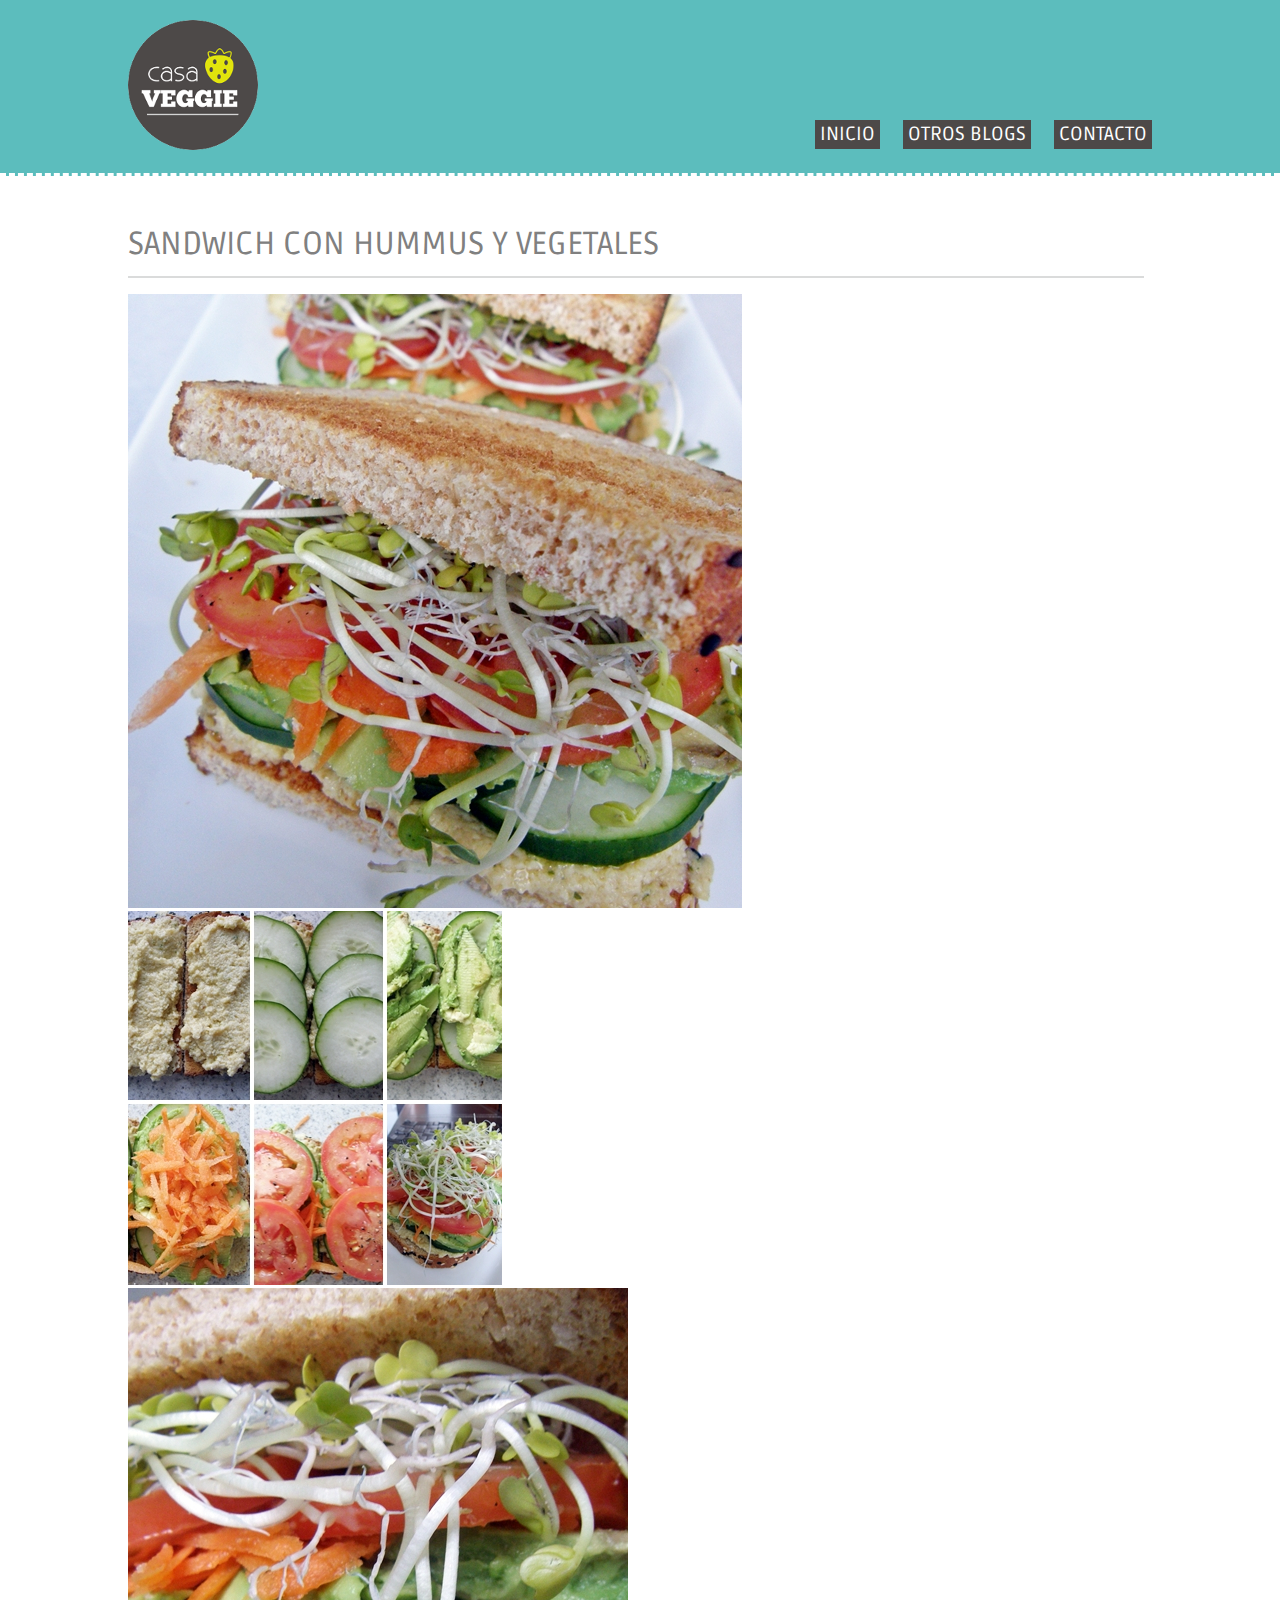
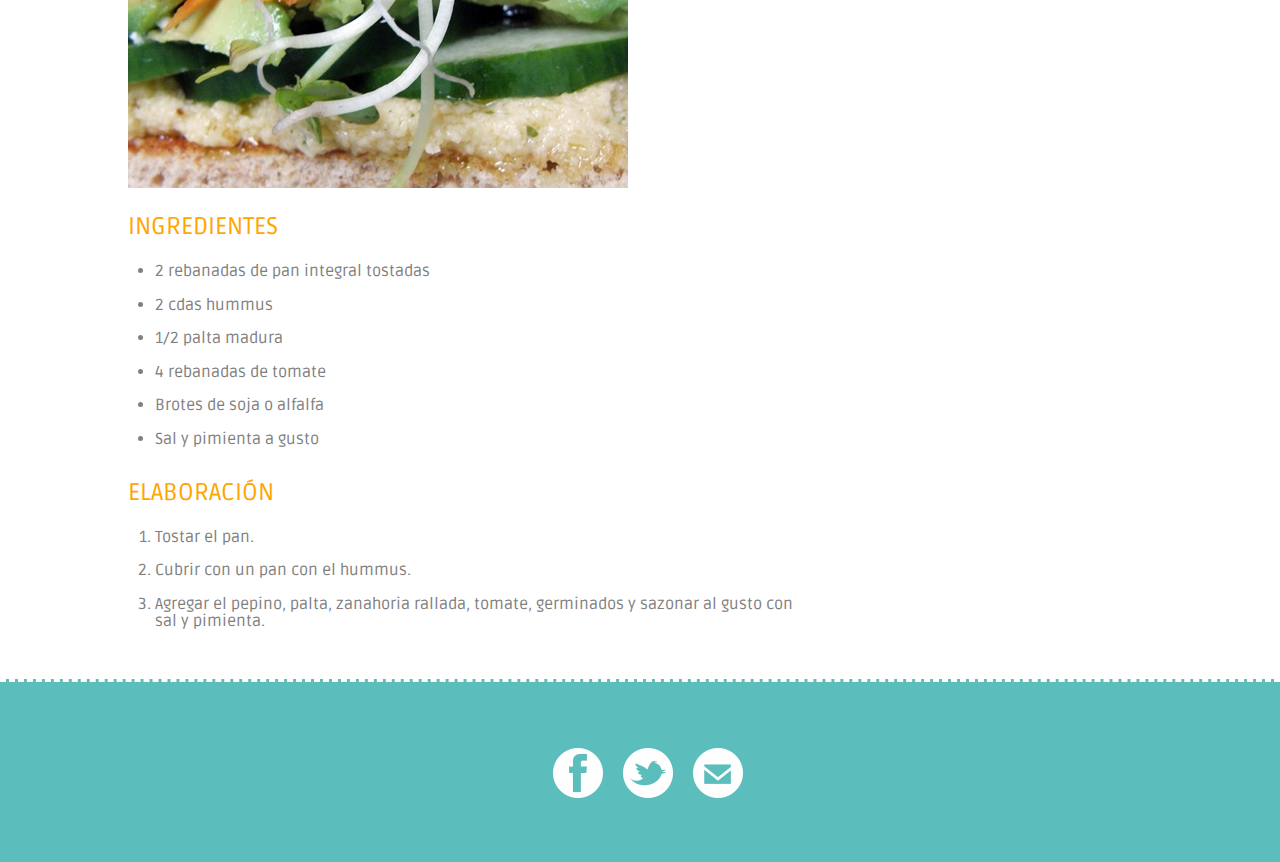
<file: salado3.html>
<!DOCTYPE html>
<!--[if lt IE 7]>      <html class="no-js lt-ie9 lt-ie8 lt-ie7"> <![endif]-->
<!--[if IE 7]>         <html class="no-js lt-ie9 lt-ie8"> <![endif]-->
<!--[if IE 8]>         <html class="no-js lt-ie9"> <![endif]-->
<!--[if gt IE 8]><!--> <html class="no-js"> <!--<![endif]-->
    <head>
        <meta charset="utf-8">
        <meta http-equiv="X-UA-Compatible" content="IE=edge">
        <title>Casa Veggie</title>
        <meta name="description" content="Blog Recetas Vegetarianas Veganas">
        <meta name="viewport" content="width=device-width, initial-scale=1">
        <link rel="stylesheet" href="css/main.css">
        <link href='http://fonts.googleapis.com/css?family=Ruda' rel='stylesheet' type='text/css'>
        <link rel="icon" type="image/png" href="img/icon.png">
    </head>
    <body>
        <header>
            <nav class="wrapper">
                <a href="/">
                    <img class="logo" src="img/logo.png" alt="Casa Veggie">
                </a>
                <ul class="main-nav">
                    <li><a href="index.html">Inicio</a></li>
                    <li><a href="blogs.html">Otros blogs</a></li>
                    <li><a href="contacto.html">Contacto</a></li>
                </ul>   
            </nav>
        </header>
        
        <main class="wrapper">
            <section class="container">
                <h1>Sandwich con hummus y vegetales</h1>
                <div class="border-line"></div>
                <ul>
                    <li><img alt="Sandwich con hummus y vegetales" src="img/sandwich1.jpg"></li>
                    <li><img alt="Sandwich con hummus y vegetales" src="img/sandwich2.jpg"></li>
                    <li class="last"><img alt="Sandwich con hummus y vegetales" src="img/sandwich3.jpg"></li>
                </ul>
            </section>
            <section class="text-container">
                <h2>Ingredientes</h2>
                <ul>
                    <li>2 rebanadas de pan integral tostadas </li>
                    <li>2 cdas hummus</li>
                    <li>1/2 palta madura</li>
                    <li>4 rebanadas de tomate</li>
                    <li>Brotes de soja o alfalfa</li>
                    <li>Sal y pimienta a gusto</li>
                </ul>
                <h2>Elaboración</h2>
                <ol>
                    <li>Tostar el pan.</li> 
                    <li>Cubrir con un pan con el hummus.</li>
                    <li>Agregar el pepino, palta, zanahoria rallada, tomate, germinados y sazonar al gusto con sal y pimienta.</li>
                </ol>
        </section>

        </main>

        <footer >         
            <ul class="networks">
                <li class="facebook">
                    <a href="https://www.facebook.com/CasaVeggie">
                        <span>Facebook</span>
                    </a>
                </li>
                <li class="twitter">
                    <a href="https://twitter.com/HazteVegetarian">
                        <span>Twitter</span>
                    </a>
                </li>
                <li class="mail">
                    <a href="mailto:rosinanabazas@gmail.com">
                        <span>Email</span>
                    </a>
                </li>
            </ul>
        </footer>
    </body>
</html>
</file>
<file: css/main.css>
/* Eric Meyer's Reset CSS v2.0 - http://cssreset.com */
html,body,div,span,applet,object,iframe,h1,h2,h3,h4,h5,h6,p,blockquote,pre,a,abbr,acronym,address,big,cite,code,del,dfn,em,img,ins,kbd,q,s,samp,small,strike,strong,sub,sup,tt,var,b,u,i,center,dl,dt,dd,ol,ul,li,fieldset,form,label,legend,table,caption,tbody,tfoot,thead,tr,th,td,article,aside,canvas,details,embed,figure,figcaption,footer,header,hgroup,menu,nav,output,ruby,section,summary,time,mark,audio,video{border:0;font-size:100%;font:inherit;vertical-align:baseline;margin:0;padding:0}article,aside,details,figcaption,figure,footer,header,hgroup,menu,nav,section{display:block}body{line-height:1}blockquote,q{quotes:none}blockquote:before,blockquote:after,q:before,q:after{content:none}table{border-collapse:collapse;border-spacing:0}

body {
  font-family: 'Ruda', sans-serif;
  color: gray;
}
h1 {
  font-size: 2em;
  color: gray;
  text-transform: uppercase;
  margin: 1em 0 0.5em 0;
}
h2 {
  font-size: 1.5em;
  color: orange;
  text-transform: uppercase;
  margin: 1em 0 1em 0;
}
a {
  text-decoration: none;
}
p {
  margin-bottom: 2em; 
}
.wrapper {
  width: 80%;
  margin: 0 auto;
  position: relative;
}

/* header */
header {
  background: #5CBDBD;
  border-bottom: 3px dashed white;
  padding: 20px 0;
  margin-bottom: 20px;
}
header .main-nav {
  position: absolute;
  top: 100px;
  right: 0;
}
header .main-nav li {
  display: inline-block;
}
header .main-nav a {
  font-size: 1.2em;
  text-transform: uppercase;
  color: white;
  background: #4d4948;
  margin-left: 1em;
  padding: 5px;
  display: block;
}
header .main-nav a:hover {
  background-color: orange;
}

/* main content */

main .wrapper {
  background-color: #D4F870;
}
main .recipetitle {
  font-size: 1em;
  color: gray;
}
main .container {
  width: 100%;
  clear: both;
  overflow: auto;
}
.recipes li {
  float: left;
  width: 30%;
  margin-right: 5%;
  overflow: hidden;
}
.recipes li.last {
  margin-right: 0;
}
.recipes li img {
  width: 100%;
}
.recipes li p {
  min-height: 40px;
}
.container p {
  margin-top: 1em;
}
.container,
.contact a:hover {
  color: orange;
}
.text-container {
  width: 67%;
}
.text-container li {
  line-height: 1.1em;
  font-size: 1em;
  color: gray;
  margin: 0.6em 0 1em 1.7em;
}
.text-container ul {
  margin-top: 1em;
  margin-bottom: 2em;
}
.text-container p {
  margin: 0.6em 0 2em 0;
  font-size: 1em;
  color: gray;
  line-height: 2em;
}
.border-line {
  width: 99%;
  border: 1px solid #DADBDB;
  margin-bottom:1em; 
 }
 .contact li {
  list-style: none;
  text-decoration: none;
  margin-bottom: 1em;
 }
 .contact a {
  color: gray;
 }
/* footer */

.networks {
  display: inline-block;
  padding-top: 3.5em;
 }
.networks li {
  display: inline-block;
  margin-left: 1em;
}
.networks li a {
  background-image: url("../img/networks.png"); 
  height: 50px;
  width: 50px;
  display: inline-block;
}
.facebook a {
  background-position: 0 0; 
} 
.mail a {
  background-position: 0 -100px; 
} 
.twitter a { 
  background-position: 0 -200px; 
}
.networks span {
  display: none;
}
footer {
  background: #5CBDBD;
  width:relative;
  height: 160px;
  padding: 10px;
  color: white;
  font-size: 1em;
  clear: both;
  text-align: center;
  border-top: 3px dashed white;
  margin-top: 3em;
}

/*Media Queries*/

@media screen and (max-width: 600px) {
  header{
    overflow: hidden;
  }
  header .main-nav {
    margin: 2em auto 0 auto;
    width: 100%;
    text-align: center;
    clear: both;
    display: block;
    position: static;
  }
  .main-nav li a{
    margin-left: 0;
    margin-right: 1em;
  }
  h1{
    clear: both;
    text-align: center;
  }
  .recipes li{
    width: 100%;
  }
}
</file>
